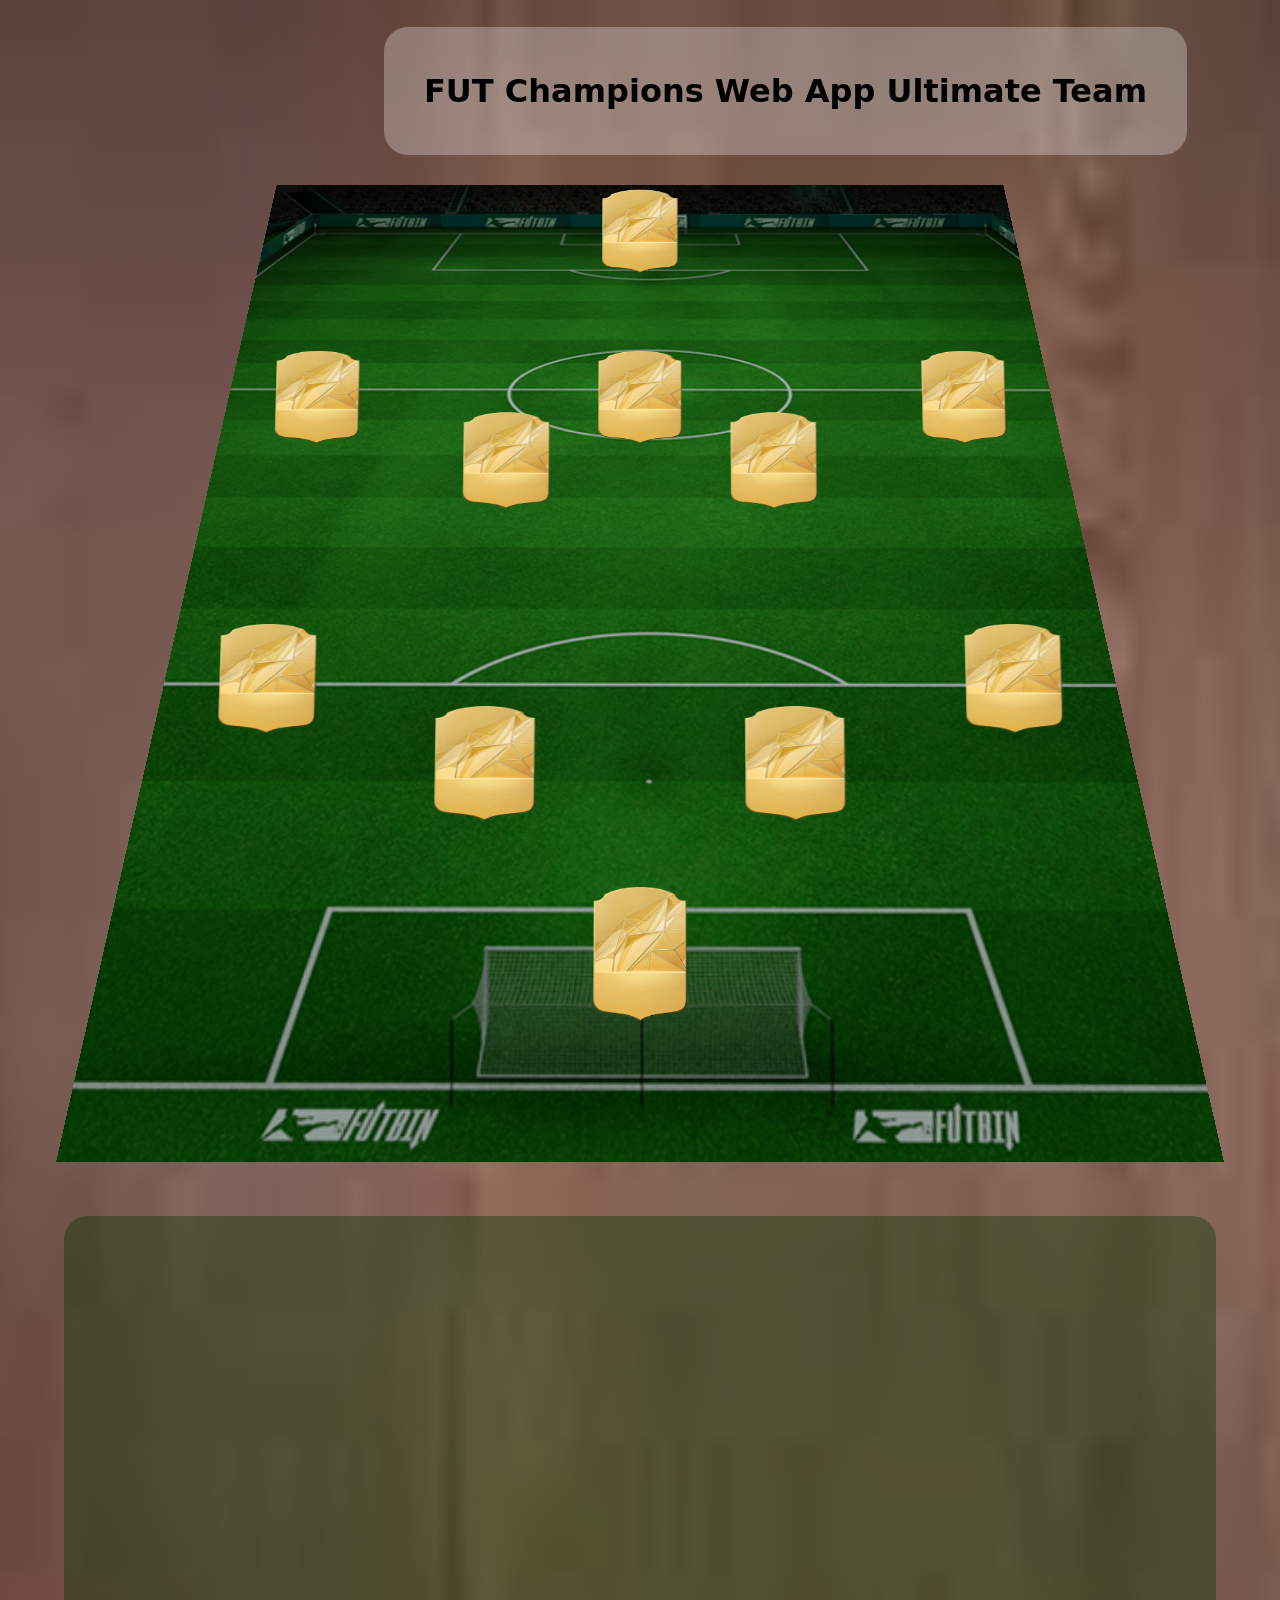
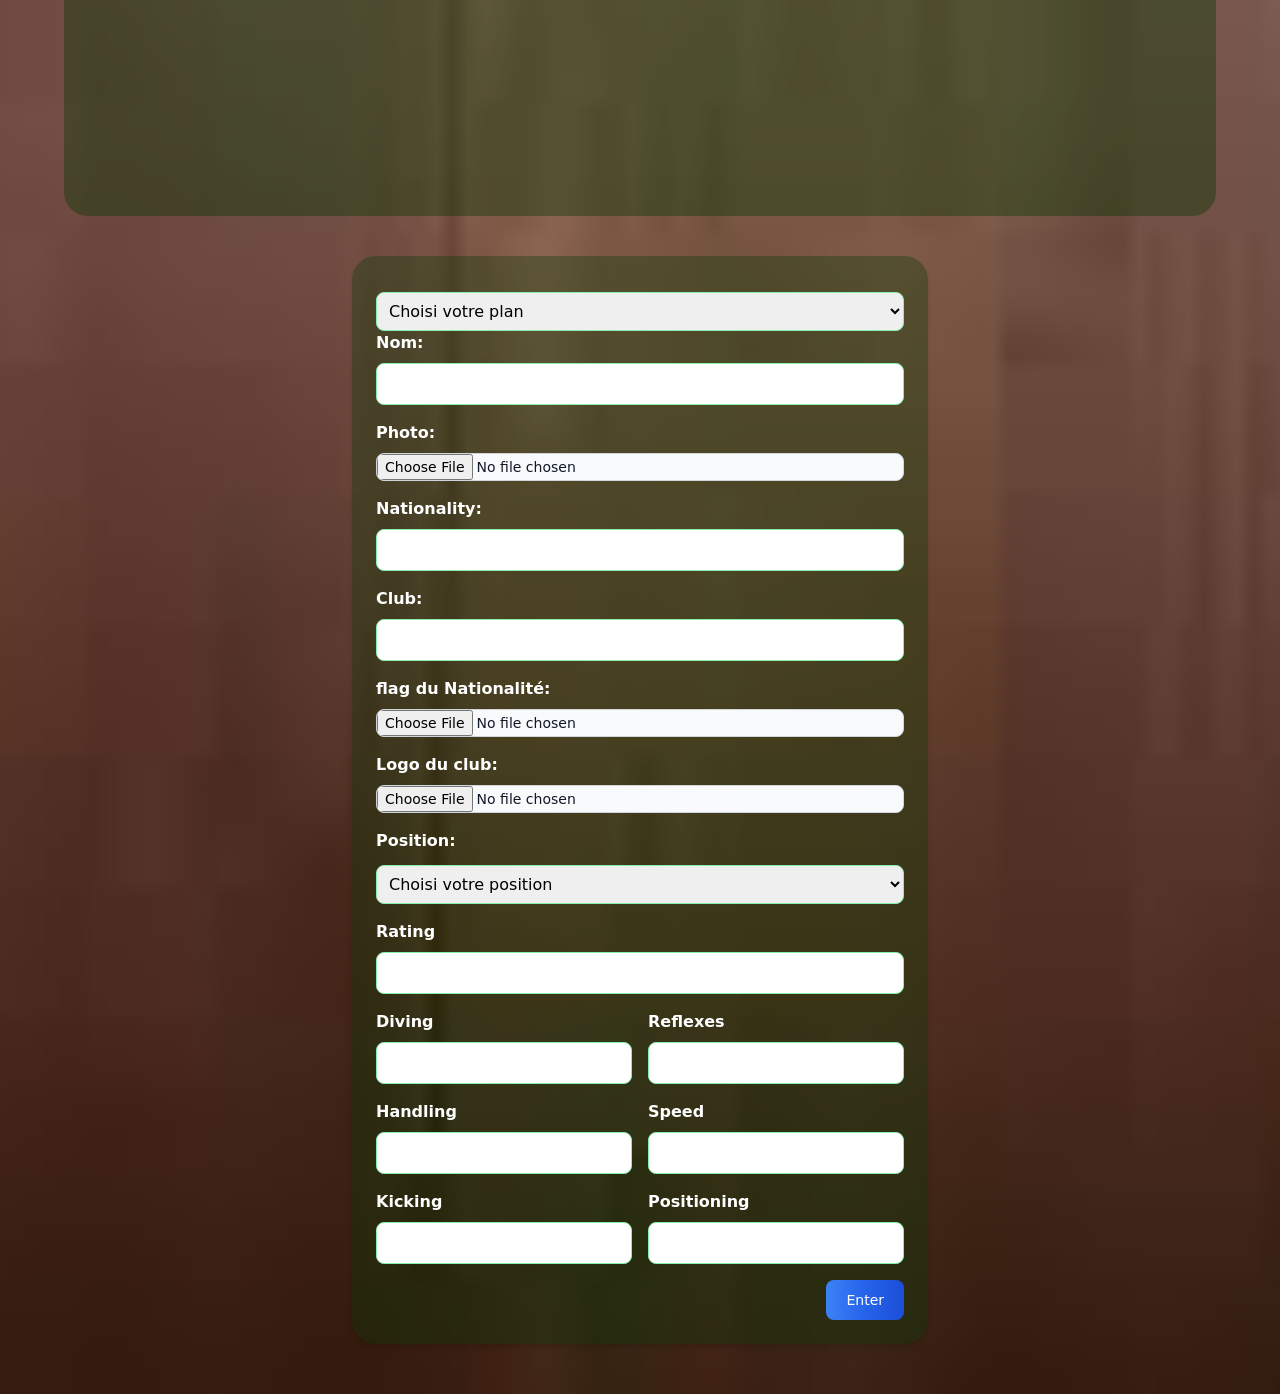
<file: src/index.html>
<!DOCTYPE html>
<html lang="en">
  <head>
    <meta charset="UTF-8" />
    <meta name="viewport" content="width=device-width, initial-scale=1.0" />
    <meta name="description" content="FUT Champions Web App Ultimate Team">
    <link rel="stylesheet" href="output.css" />
    <link rel="stylesheet" href="./style/style.css" />

    <link
      rel="stylesheet"
      href="https://cdnjs.cloudflare.com/ajax/libs/font-awesome/6.7.1/css/all.min.css"
      integrity="sha512-5Hs3dF2AEPkpNAR7UiOHba+lRSJNeM2ECkwxUIxC1Q/FLycGTbNapWXB4tP889k5T5Ju8fs4b1P5z/iB4nMfSQ=="
      crossorigin="anonymous"
      referrerpolicy="no-referrer"
    />
    <title>Document</title>
  </head>

  <body>
    <div class="containerr">
      <div class="stad w-[70%] flex items-center justify-center flex-col gap-4">
        <div class="stadDiv w-[70%] h-[70rem] mb-10 " >
          <div class="player1 plan1 plan-2-1"></div>
          <div class="player2 plan2 plan-2-2"></div>
          <div class="player3 plan3 plan-2-3"></div>
          <div class="player4 plan4 plan-2-4"></div>
          <div class="player5 plan5 plan-2-5"></div>
          <div class="player6 plan6 plan-2-6"></div>
          <div class="player7 plan7 plan-2-7"></div>
          <div class="player8 plan8 plan-2-8"></div>
          <div class="player9 plan9 plan-2-9"></div>
          <div class="player10 plan10 plan-2-10"></div>
          <div class="player11 plan11 plan-2-11"></div>
        </div>
        <div
        id="changement"
          class="changement w-[90%] m-10 p-20 rounded-3xl pt-10 flex flex-wrap items-center justify-center gap-4 bg-[#06380464] min-h-[600px]"
        ></div>
      </div>

      <div
        class="formall w-full max-w-xl mx-auto p-6 rounded-3xl bg-[#083a0457] shadow-md"
      >
        <form>
          <select
          class="select-plan w-full mt-3 p-2 border border-green-300 rounded-lg focus:outline-none focus:ring-2 focus:ring-green-500"
        >
          <option selected>Choisi votre plan</option>
          <option value="premier">4-3-3</option>
          <option value="deuxieme">4-4-2</option>
        </select>
          <div class="mb-4">
            <label class="block text-white font-bold mb-2">Nom:</label>
            <input
              type="text"
              class="input-nom w-full px-3 py-2 border border-green-300 rounded-lg focus:outline-none focus:ring-2 focus:ring-green-500"
            />
            <span class="error-nom text-[#ae3333] text-xl font-medium"></span>
          </div>
          <div class="mb-4">
            <label class="block text-white font-bold mb-2">Photo:</label>
            <input
              class="input-photo block w-full text-sm text-gray-900 border border-gray-300 rounded-lg cursor-pointer bg-gray-50 focus:outline-none focus:border-green-500"
              aria-describedby="file_input_help"
              id="file_input"
              type="file"
            />
            <span class="error-photo text-[#ae3333] text-xl font-medium"></span>
          </div>
          <div class="mb-4">
            <label class="block text-white font-bold mb-2">Nationality:</label>
            <input
              type="url"
              class="input-nationality w-full px-3 py-2 border border-green-300 rounded-lg focus:outline-none focus:ring-2 focus:ring-green-500"
            />
            <span
              class="error-nationality text-[#ae3333] text-xl font-medium"
            ></span>
          </div>
          <div class="mb-4">
            <label class="block text-white font-bold mb-2">Club:</label>
            <input
              type="text"
              class="input-club w-full px-3 py-2 border border-green-300 rounded-lg focus:outline-none focus:ring-2 focus:ring-green-500"
            />
            <span class="error-club text-[#ae3333] text-xl font-medium"></span>
          </div>
          <div class="mb-4">
            <label class="block text-white font-bold mb-2"
              >flag du Nationalité:</label
            >
            <input
              class="input-flag-nationalite block w-full text-sm text-gray-900 border border-gray-300 rounded-lg cursor-pointer bg-gray-50 focus:outline-none focus:border-green-500"
              aria-describedby="file_input_help"
              id="file_input"
              type="file"
            />
            <span
              class="error-flagNationalite text-[#ae3333] text-xl font-medium"
            ></span>
          </div>
          <div class="mb-4">
            <label class="block text-white font-bold mb-2">Logo du club:</label>
            <input
              class="input-logo-club block w-full text-sm text-gray-900 border border-gray-300 rounded-lg cursor-pointer bg-gray-50 focus:outline-none focus:border-green-500"
              aria-describedby="file_input_help"
              id="file_input"
              type="file"
            />
            <span
              class="error-logoClub text-[#ae3333] text-xl font-medium"
            ></span>
          </div>
          <div class="flex flex-col mb-4 mt-4">
            <label for="position" class="text-white font-bold">Position:</label>
            <select
              class="select-position w-full mt-3 p-2 border border-green-300 rounded-lg focus:outline-none focus:ring-2 focus:ring-green-500"
            >
              <option selected>Choisi votre position</option>
              <option value="GK">GK</option>
              <option value="CM">CM</option>
              <option value="CB">CB</option>
              <option value="LB">LB</option>
              <option value="RB">RB</option>
              <option value="LW">LW</option>
              <option value="CDM">CDM</option>
              <option value="ST">ST</option>
              <option value="RW">RW</option>
            </select>
            <span
              class="error-position text-[#ae3333] text-xl font-medium"
            ></span>
          </div>
          <div class="mb-4">
            <label class="block text-white font-bold mb-2">Rating</label>
            <input
              type="number"
              class="input-rating w-full px-3 py-2 border border-green-300 rounded-lg focus:outline-none focus:ring-2 focus:ring-green-500"
            />
            <span
              class="error-rating text-[#ae3333] text-xl font-medium"
            ></span>
          </div>

          <div class="player-gk columns-2">
            <div class="mb-4">
              <label class="block text-white font-bold mb-2">Diving</label>
              <input
                type="number"
                class="input-diving w-full px-3 py-2 border border-green-300 rounded-lg focus:outline-none focus:ring-2 focus:ring-green-500"
              />
              <span
                class="error-diving text-[#ae3333] text-xl font-medium"
              ></span>
            </div>
            <div class="mb-4">
              <label class="block text-white font-bold mb-2">Handling</label>
              <input
                type="number"
                class="input-handling w-full px-3 py-2 border border-green-300 rounded-lg focus:outline-none focus:ring-2 focus:ring-green-500"
              />
              <span
                class="error-handling text-[#ae3333] text-xl font-medium"
              ></span>
            </div>
            <div class="mb-4">
              <label class="block text-white font-bold mb-2">Kicking</label>
              <input
                type="number"
                class="input-kicking w-full px-3 py-2 border border-green-300 rounded-lg focus:outline-none focus:ring-2 focus:ring-green-500"
              />
              <span
                class="error-kicking text-[#ae3333] text-xl font-medium"
              ></span>
            </div>
            <div class="mb-4">
              <label class="block text-white font-bold mb-2">Reflexes</label>
              <input
                type="number"
                class="input-reflexes w-full px-3 py-2 border border-green-300 rounded-lg focus:outline-none focus:ring-2 focus:ring-green-500"
              />
              <span
                class="error-reflexes text-[#ae3333] text-xl font-medium"
              ></span>
            </div>
            <div class="mb-4">
              <label class="block text-white font-bold mb-2">Speed</label>
              <input
                type="number"
                class="input-speed w-full px-3 py-2 border border-green-300 rounded-lg focus:outline-none focus:ring-2 focus:ring-green-500"
              />
              <span
                class="error-speed text-[#ae3333] text-xl font-medium"
              ></span>
            </div>
            <div class="mb-4">
              <label class="block text-white font-bold mb-2">Positioning</label>
              <input
                type="number"
                class="input-positioning w-full px-3 py-2 border border-green-300 rounded-lg focus:outline-none focus:ring-2 focus:ring-green-500"
              />
              <span
                class="error-positioning text-[#ae3333] text-xl font-medium"
              ></span>
            </div>
          </div>
          <div style="display: none" class="player-cm columns-2">
            <div class="mb-4">
              <label class="block text-white font-bold mb-2">Shooting</label>
              <input
                type="number"
                class="input-shooting w-full px-3 py-2 border border-green-300 rounded-lg focus:outline-none focus:ring-2 focus:ring-green-500"
              />
              <span
                class="error-shooting text-[#ae3333] text-xl font-medium"
              ></span>
            </div>
            <div class="mb-4">
              <label class="block text-white font-bold mb-2">Pace</label>
              <input
                type="number"
                class="input-pace w-full px-3 py-2 border border-green-300 rounded-lg focus:outline-none focus:ring-2 focus:ring-green-500"
              />
              <span
                class="error-pace text-[#ae3333] text-xl font-medium"
              ></span>
            </div>
            <div class="mb-4">
              <label class="block text-white font-bold mb-2">Dribbling</label>
              <input
                type="number"
                class="input-dribbling w-full px-3 py-2 border border-green-300 rounded-lg focus:outline-none focus:ring-2 focus:ring-green-500"
              />
              <span
                class="error-dribbling text-[#ae3333] text-xl font-medium"
              ></span>
            </div>
            <div class="mb-4">
              <label class="block text-white font-bold mb-2">Defending</label>
              <input
                type="number"
                class="input-defending w-full px-3 py-2 border border-green-300 rounded-lg focus:outline-none focus:ring-2 focus:ring-green-500"
              />
              <span
                class="error-defending text-[#ae3333] text-xl font-medium"
              ></span>
            </div>
            <div class="mb-4">
              <label class="block text-white font-bold mb-2">Physical</label>
              <input
                type="number"
                class="input-physical w-full px-3 py-2 border border-green-300 rounded-lg focus:outline-none focus:ring-2 focus:ring-green-500"
              />
              <span
                class="error-physical text-[#ae3333] text-xl font-medium"
              ></span>
            </div>
            <div class="mb-4">
              <label class="block text-white font-bold mb-2">Passing</label>
              <input
                type="number"
                class="input-passing w-full px-3 py-2 border border-green-300 rounded-lg focus:outline-none focus:ring-2 focus:ring-green-500"
              />
              <span
                class="error-passing text-[#ae3333] text-xl font-medium"
              ></span>
            </div>
          </div>

          <div class="flex justify-end">
            <button
              type="button"
              class="btn-enter text-white bg-gradient-to-r from-blue-500 via-blue-600 to-blue-700 hover:bg-gradient-to-br focus:outline-none focus:ring-blue-300 font-medium rounded-lg text-sm px-5 py-2.5 text-center"
            >
              Enter
            </button>
          </div>
        </form>
      </div>
    </div>
    <h1 class="title text-[2rem] font-bold bg-[#ffffff4a] p-10 rounded-3xl ">
      FUT Champions Web App Ultimate Team
    </h1>









  
  
    <script src="./js/main.js"></script>
  </body>
</html>
</file>
<file: src/output.css>
*, ::before, ::after {
  --tw-border-spacing-x: 0;
  --tw-border-spacing-y: 0;
  --tw-translate-x: 0;
  --tw-translate-y: 0;
  --tw-rotate: 0;
  --tw-skew-x: 0;
  --tw-skew-y: 0;
  --tw-scale-x: 1;
  --tw-scale-y: 1;
  --tw-pan-x:  ;
  --tw-pan-y:  ;
  --tw-pinch-zoom:  ;
  --tw-scroll-snap-strictness: proximity;
  --tw-gradient-from-position:  ;
  --tw-gradient-via-position:  ;
  --tw-gradient-to-position:  ;
  --tw-ordinal:  ;
  --tw-slashed-zero:  ;
  --tw-numeric-figure:  ;
  --tw-numeric-spacing:  ;
  --tw-numeric-fraction:  ;
  --tw-ring-inset:  ;
  --tw-ring-offset-width: 0px;
  --tw-ring-offset-color: #fff;
  --tw-ring-color: rgb(59 130 246 / 0.5);
  --tw-ring-offset-shadow: 0 0 #0000;
  --tw-ring-shadow: 0 0 #0000;
  --tw-shadow: 0 0 #0000;
  --tw-shadow-colored: 0 0 #0000;
  --tw-blur:  ;
  --tw-brightness:  ;
  --tw-contrast:  ;
  --tw-grayscale:  ;
  --tw-hue-rotate:  ;
  --tw-invert:  ;
  --tw-saturate:  ;
  --tw-sepia:  ;
  --tw-drop-shadow:  ;
  --tw-backdrop-blur:  ;
  --tw-backdrop-brightness:  ;
  --tw-backdrop-contrast:  ;
  --tw-backdrop-grayscale:  ;
  --tw-backdrop-hue-rotate:  ;
  --tw-backdrop-invert:  ;
  --tw-backdrop-opacity:  ;
  --tw-backdrop-saturate:  ;
  --tw-backdrop-sepia:  ;
  --tw-contain-size:  ;
  --tw-contain-layout:  ;
  --tw-contain-paint:  ;
  --tw-contain-style:  ;
}

::backdrop {
  --tw-border-spacing-x: 0;
  --tw-border-spacing-y: 0;
  --tw-translate-x: 0;
  --tw-translate-y: 0;
  --tw-rotate: 0;
  --tw-skew-x: 0;
  --tw-skew-y: 0;
  --tw-scale-x: 1;
  --tw-scale-y: 1;
  --tw-pan-x:  ;
  --tw-pan-y:  ;
  --tw-pinch-zoom:  ;
  --tw-scroll-snap-strictness: proximity;
  --tw-gradient-from-position:  ;
  --tw-gradient-via-position:  ;
  --tw-gradient-to-position:  ;
  --tw-ordinal:  ;
  --tw-slashed-zero:  ;
  --tw-numeric-figure:  ;
  --tw-numeric-spacing:  ;
  --tw-numeric-fraction:  ;
  --tw-ring-inset:  ;
  --tw-ring-offset-width: 0px;
  --tw-ring-offset-color: #fff;
  --tw-ring-color: rgb(59 130 246 / 0.5);
  --tw-ring-offset-shadow: 0 0 #0000;
  --tw-ring-shadow: 0 0 #0000;
  --tw-shadow: 0 0 #0000;
  --tw-shadow-colored: 0 0 #0000;
  --tw-blur:  ;
  --tw-brightness:  ;
  --tw-contrast:  ;
  --tw-grayscale:  ;
  --tw-hue-rotate:  ;
  --tw-invert:  ;
  --tw-saturate:  ;
  --tw-sepia:  ;
  --tw-drop-shadow:  ;
  --tw-backdrop-blur:  ;
  --tw-backdrop-brightness:  ;
  --tw-backdrop-contrast:  ;
  --tw-backdrop-grayscale:  ;
  --tw-backdrop-hue-rotate:  ;
  --tw-backdrop-invert:  ;
  --tw-backdrop-opacity:  ;
  --tw-backdrop-saturate:  ;
  --tw-backdrop-sepia:  ;
  --tw-contain-size:  ;
  --tw-contain-layout:  ;
  --tw-contain-paint:  ;
  --tw-contain-style:  ;
}

/*
! tailwindcss v3.4.15 | MIT License | https://tailwindcss.com
*/

/*
1. Prevent padding and border from affecting element width. (https://github.com/mozdevs/cssremedy/issues/4)
2. Allow adding a border to an element by just adding a border-width. (https://github.com/tailwindcss/tailwindcss/pull/116)
*/

*,
::before,
::after {
  box-sizing: border-box;
  /* 1 */
  border-width: 0;
  /* 2 */
  border-style: solid;
  /* 2 */
  border-color: #e5e7eb;
  /* 2 */
}

::before,
::after {
  --tw-content: '';
}

/*
1. Use a consistent sensible line-height in all browsers.
2. Prevent adjustments of font size after orientation changes in iOS.
3. Use a more readable tab size.
4. Use the user's configured `sans` font-family by default.
5. Use the user's configured `sans` font-feature-settings by default.
6. Use the user's configured `sans` font-variation-settings by default.
7. Disable tap highlights on iOS
*/

html,
:host {
  line-height: 1.5;
  /* 1 */
  -webkit-text-size-adjust: 100%;
  /* 2 */
  -moz-tab-size: 4;
  /* 3 */
  -o-tab-size: 4;
     tab-size: 4;
  /* 3 */
  font-family: ui-sans-serif, system-ui, sans-serif, "Apple Color Emoji", "Segoe UI Emoji", "Segoe UI Symbol", "Noto Color Emoji";
  /* 4 */
  font-feature-settings: normal;
  /* 5 */
  font-variation-settings: normal;
  /* 6 */
  -webkit-tap-highlight-color: transparent;
  /* 7 */
}

/*
1. Remove the margin in all browsers.
2. Inherit line-height from `html` so users can set them as a class directly on the `html` element.
*/

body {
  margin: 0;
  /* 1 */
  line-height: inherit;
  /* 2 */
}

/*
1. Add the correct height in Firefox.
2. Correct the inheritance of border color in Firefox. (https://bugzilla.mozilla.org/show_bug.cgi?id=190655)
3. Ensure horizontal rules are visible by default.
*/

hr {
  height: 0;
  /* 1 */
  color: inherit;
  /* 2 */
  border-top-width: 1px;
  /* 3 */
}

/*
Add the correct text decoration in Chrome, Edge, and Safari.
*/

abbr:where([title]) {
  -webkit-text-decoration: underline dotted;
          text-decoration: underline dotted;
}

/*
Remove the default font size and weight for headings.
*/

h1,
h2,
h3,
h4,
h5,
h6 {
  font-size: inherit;
  font-weight: inherit;
}

/*
Reset links to optimize for opt-in styling instead of opt-out.
*/

a {
  color: inherit;
  text-decoration: inherit;
}

/*
Add the correct font weight in Edge and Safari.
*/

b,
strong {
  font-weight: bolder;
}

/*
1. Use the user's configured `mono` font-family by default.
2. Use the user's configured `mono` font-feature-settings by default.
3. Use the user's configured `mono` font-variation-settings by default.
4. Correct the odd `em` font sizing in all browsers.
*/

code,
kbd,
samp,
pre {
  font-family: ui-monospace, SFMono-Regular, Menlo, Monaco, Consolas, "Liberation Mono", "Courier New", monospace;
  /* 1 */
  font-feature-settings: normal;
  /* 2 */
  font-variation-settings: normal;
  /* 3 */
  font-size: 1em;
  /* 4 */
}

/*
Add the correct font size in all browsers.
*/

small {
  font-size: 80%;
}

/*
Prevent `sub` and `sup` elements from affecting the line height in all browsers.
*/

sub,
sup {
  font-size: 75%;
  line-height: 0;
  position: relative;
  vertical-align: baseline;
}

sub {
  bottom: -0.25em;
}

sup {
  top: -0.5em;
}

/*
1. Remove text indentation from table contents in Chrome and Safari. (https://bugs.chromium.org/p/chromium/issues/detail?id=999088, https://bugs.webkit.org/show_bug.cgi?id=201297)
2. Correct table border color inheritance in all Chrome and Safari. (https://bugs.chromium.org/p/chromium/issues/detail?id=935729, https://bugs.webkit.org/show_bug.cgi?id=195016)
3. Remove gaps between table borders by default.
*/

table {
  text-indent: 0;
  /* 1 */
  border-color: inherit;
  /* 2 */
  border-collapse: collapse;
  /* 3 */
}

/*
1. Change the font styles in all browsers.
2. Remove the margin in Firefox and Safari.
3. Remove default padding in all browsers.
*/

button,
input,
optgroup,
select,
textarea {
  font-family: inherit;
  /* 1 */
  font-feature-settings: inherit;
  /* 1 */
  font-variation-settings: inherit;
  /* 1 */
  font-size: 100%;
  /* 1 */
  font-weight: inherit;
  /* 1 */
  line-height: inherit;
  /* 1 */
  letter-spacing: inherit;
  /* 1 */
  color: inherit;
  /* 1 */
  margin: 0;
  /* 2 */
  padding: 0;
  /* 3 */
}

/*
Remove the inheritance of text transform in Edge and Firefox.
*/

button,
select {
  text-transform: none;
}

/*
1. Correct the inability to style clickable types in iOS and Safari.
2. Remove default button styles.
*/

button,
input:where([type='button']),
input:where([type='reset']),
input:where([type='submit']) {
  -webkit-appearance: button;
  /* 1 */
  background-color: transparent;
  /* 2 */
  background-image: none;
  /* 2 */
}

/*
Use the modern Firefox focus style for all focusable elements.
*/

:-moz-focusring {
  outline: auto;
}

/*
Remove the additional `:invalid` styles in Firefox. (https://github.com/mozilla/gecko-dev/blob/2f9eacd9d3d995c937b4251a5557d95d494c9be1/layout/style/res/forms.css#L728-L737)
*/

:-moz-ui-invalid {
  box-shadow: none;
}

/*
Add the correct vertical alignment in Chrome and Firefox.
*/

progress {
  vertical-align: baseline;
}

/*
Correct the cursor style of increment and decrement buttons in Safari.
*/

::-webkit-inner-spin-button,
::-webkit-outer-spin-button {
  height: auto;
}

/*
1. Correct the odd appearance in Chrome and Safari.
2. Correct the outline style in Safari.
*/

[type='search'] {
  -webkit-appearance: textfield;
  /* 1 */
  outline-offset: -2px;
  /* 2 */
}

/*
Remove the inner padding in Chrome and Safari on macOS.
*/

::-webkit-search-decoration {
  -webkit-appearance: none;
}

/*
1. Correct the inability to style clickable types in iOS and Safari.
2. Change font properties to `inherit` in Safari.
*/

::-webkit-file-upload-button {
  -webkit-appearance: button;
  /* 1 */
  font: inherit;
  /* 2 */
}

/*
Add the correct display in Chrome and Safari.
*/

summary {
  display: list-item;
}

/*
Removes the default spacing and border for appropriate elements.
*/

blockquote,
dl,
dd,
h1,
h2,
h3,
h4,
h5,
h6,
hr,
figure,
p,
pre {
  margin: 0;
}

fieldset {
  margin: 0;
  padding: 0;
}

legend {
  padding: 0;
}

ol,
ul,
menu {
  list-style: none;
  margin: 0;
  padding: 0;
}

/*
Reset default styling for dialogs.
*/

dialog {
  padding: 0;
}

/*
Prevent resizing textareas horizontally by default.
*/

textarea {
  resize: vertical;
}

/*
1. Reset the default placeholder opacity in Firefox. (https://github.com/tailwindlabs/tailwindcss/issues/3300)
2. Set the default placeholder color to the user's configured gray 400 color.
*/

input::-moz-placeholder, textarea::-moz-placeholder {
  opacity: 1;
  /* 1 */
  color: #9ca3af;
  /* 2 */
}

input::placeholder,
textarea::placeholder {
  opacity: 1;
  /* 1 */
  color: #9ca3af;
  /* 2 */
}

/*
Set the default cursor for buttons.
*/

button,
[role="button"] {
  cursor: pointer;
}

/*
Make sure disabled buttons don't get the pointer cursor.
*/

:disabled {
  cursor: default;
}

/*
1. Make replaced elements `display: block` by default. (https://github.com/mozdevs/cssremedy/issues/14)
2. Add `vertical-align: middle` to align replaced elements more sensibly by default. (https://github.com/jensimmons/cssremedy/issues/14#issuecomment-634934210)
   This can trigger a poorly considered lint error in some tools but is included by design.
*/

img,
svg,
video,
canvas,
audio,
iframe,
embed,
object {
  display: block;
  /* 1 */
  vertical-align: middle;
  /* 2 */
}

/*
Constrain images and videos to the parent width and preserve their intrinsic aspect ratio. (https://github.com/mozdevs/cssremedy/issues/14)
*/

img,
video {
  max-width: 100%;
  height: auto;
}

/* Make elements with the HTML hidden attribute stay hidden by default */

[hidden]:where(:not([hidden="until-found"])) {
  display: none;
}

.m-10 {
  margin: 2.5rem;
}

.mx-auto {
  margin-left: auto;
  margin-right: auto;
}

.mb-1 {
  margin-bottom: 0.25rem;
}

.mb-10 {
  margin-bottom: 2.5rem;
}

.mb-2 {
  margin-bottom: 0.5rem;
}

.mb-4 {
  margin-bottom: 1rem;
}

.me-1 {
  margin-inline-end: 0.25rem;
}

.mt-2 {
  margin-top: 0.5rem;
}

.mt-3 {
  margin-top: 0.75rem;
}

.mt-4 {
  margin-top: 1rem;
}

.me-2 {
  margin-inline-end: 0.5rem;
}

.block {
  display: block;
}

.flex {
  display: flex;
}

.grid {
  display: grid;
}

.h-16 {
  height: 4rem;
}

.h-3 {
  height: 0.75rem;
}

.h-5 {
  height: 1.25rem;
}

.h-\[70rem\] {
  height: 70rem;
}

.h-\[2\] {
  height: 2;
}

.h-\[250px\] {
  height: 250px;
}

.h-\[\] {
  height: ;
}

.min-h-\[600px\] {
  min-height: 600px;
}

.w-16 {
  width: 4rem;
}

.w-5 {
  width: 1.25rem;
}

.w-\[70\%\] {
  width: 70%;
}

.w-\[90\%\] {
  width: 90%;
}

.w-full {
  width: 100%;
}

.max-w-\[170px\] {
  max-width: 170px;
}

.max-w-xl {
  max-width: 36rem;
}

.cursor-pointer {
  cursor: pointer;
}

.columns-2 {
  -moz-columns: 2;
       columns: 2;
}

.columns-1 {
  -moz-columns: 1;
       columns: 1;
}

.grid-cols-6 {
  grid-template-columns: repeat(6, minmax(0, 1fr));
}

.flex-col {
  flex-direction: column;
}

.flex-wrap {
  flex-wrap: wrap;
}

.items-start {
  align-items: flex-start;
}

.items-center {
  align-items: center;
}

.justify-end {
  justify-content: flex-end;
}

.justify-center {
  justify-content: center;
}

.justify-between {
  justify-content: space-between;
}

.gap-1 {
  gap: 0.25rem;
}

.gap-2 {
  gap: 0.5rem;
}

.gap-3 {
  gap: 0.75rem;
}

.gap-4 {
  gap: 1rem;
}

.space-x-2 > :not([hidden]) ~ :not([hidden]) {
  --tw-space-x-reverse: 0;
  margin-right: calc(0.5rem * var(--tw-space-x-reverse));
  margin-left: calc(0.5rem * calc(1 - var(--tw-space-x-reverse)));
}

.rounded-3xl {
  border-radius: 1.5rem;
}

.rounded-full {
  border-radius: 9999px;
}

.rounded-lg {
  border-radius: 0.5rem;
}

.rounded-l {
  border-top-left-radius: 0.25rem;
  border-bottom-left-radius: 0.25rem;
}

.border {
  border-width: 1px;
}

.border-gray-300 {
  --tw-border-opacity: 1;
  border-color: rgb(209 213 219 / var(--tw-border-opacity, 1));
}

.border-green-300 {
  --tw-border-opacity: 1;
  border-color: rgb(134 239 172 / var(--tw-border-opacity, 1));
}

.border-gray-200 {
  --tw-border-opacity: 1;
  border-color: rgb(229 231 235 / var(--tw-border-opacity, 1));
}

.bg-\[\#06380464\] {
  background-color: #06380464;
}

.bg-\[\#083a0457\] {
  background-color: #083a0457;
}

.bg-\[\#ffffff4a\] {
  background-color: #ffffff4a;
}

.bg-blue-600 {
  --tw-bg-opacity: 1;
  background-color: rgb(37 99 235 / var(--tw-bg-opacity, 1));
}

.bg-gray-50 {
  --tw-bg-opacity: 1;
  background-color: rgb(249 250 251 / var(--tw-bg-opacity, 1));
}

.bg-red-700 {
  --tw-bg-opacity: 1;
  background-color: rgb(185 28 28 / var(--tw-bg-opacity, 1));
}

.bg-white {
  --tw-bg-opacity: 1;
  background-color: rgb(255 255 255 / var(--tw-bg-opacity, 1));
}

.bg-gradient-to-r {
  background-image: linear-gradient(to right, var(--tw-gradient-stops));
}

.from-blue-500 {
  --tw-gradient-from: #3b82f6 var(--tw-gradient-from-position);
  --tw-gradient-to: rgb(59 130 246 / 0) var(--tw-gradient-to-position);
  --tw-gradient-stops: var(--tw-gradient-from), var(--tw-gradient-to);
}

.from-lime-200 {
  --tw-gradient-from: #d9f99d var(--tw-gradient-from-position);
  --tw-gradient-to: rgb(217 249 157 / 0) var(--tw-gradient-to-position);
  --tw-gradient-stops: var(--tw-gradient-from), var(--tw-gradient-to);
}

.via-blue-600 {
  --tw-gradient-to: rgb(37 99 235 / 0)  var(--tw-gradient-to-position);
  --tw-gradient-stops: var(--tw-gradient-from), #2563eb var(--tw-gradient-via-position), var(--tw-gradient-to);
}

.via-lime-400 {
  --tw-gradient-to: rgb(163 230 53 / 0)  var(--tw-gradient-to-position);
  --tw-gradient-stops: var(--tw-gradient-from), #a3e635 var(--tw-gradient-via-position), var(--tw-gradient-to);
}

.to-blue-700 {
  --tw-gradient-to: #1d4ed8 var(--tw-gradient-to-position);
}

.to-lime-500 {
  --tw-gradient-to: #84cc16 var(--tw-gradient-to-position);
}

.p-10 {
  padding: 2.5rem;
}

.p-2 {
  padding: 0.5rem;
}

.p-20 {
  padding: 5rem;
}

.p-4 {
  padding: 1rem;
}

.p-6 {
  padding: 1.5rem;
}

.px-1 {
  padding-left: 0.25rem;
  padding-right: 0.25rem;
}

.px-3 {
  padding-left: 0.75rem;
  padding-right: 0.75rem;
}

.px-5 {
  padding-left: 1.25rem;
  padding-right: 1.25rem;
}

.py-1 {
  padding-top: 0.25rem;
  padding-bottom: 0.25rem;
}

.py-1\.5 {
  padding-top: 0.375rem;
  padding-bottom: 0.375rem;
}

.py-2 {
  padding-top: 0.5rem;
  padding-bottom: 0.5rem;
}

.py-2\.5 {
  padding-top: 0.625rem;
  padding-bottom: 0.625rem;
}

.pt-10 {
  padding-top: 2.5rem;
}

.text-center {
  text-align: center;
}

.text-\[2rem\] {
  font-size: 2rem;
}

.text-lg {
  font-size: 1.125rem;
  line-height: 1.75rem;
}

.text-sm {
  font-size: 0.875rem;
  line-height: 1.25rem;
}

.text-xl {
  font-size: 1.25rem;
  line-height: 1.75rem;
}

.text-xs {
  font-size: 0.75rem;
  line-height: 1rem;
}

.font-bold {
  font-weight: 700;
}

.font-medium {
  font-weight: 500;
}

.text-\[\#ae3333\] {
  --tw-text-opacity: 1;
  color: rgb(174 51 51 / var(--tw-text-opacity, 1));
}

.text-gray-900 {
  --tw-text-opacity: 1;
  color: rgb(17 24 39 / var(--tw-text-opacity, 1));
}

.text-white {
  --tw-text-opacity: 1;
  color: rgb(255 255 255 / var(--tw-text-opacity, 1));
}

.shadow-md {
  --tw-shadow: 0 4px 6px -1px rgb(0 0 0 / 0.1), 0 2px 4px -2px rgb(0 0 0 / 0.1);
  --tw-shadow-colored: 0 4px 6px -1px var(--tw-shadow-color), 0 2px 4px -2px var(--tw-shadow-color);
  box-shadow: var(--tw-ring-offset-shadow, 0 0 #0000), var(--tw-ring-shadow, 0 0 #0000), var(--tw-shadow);
}

.hover\:bg-blue-700:hover {
  --tw-bg-opacity: 1;
  background-color: rgb(29 78 216 / var(--tw-bg-opacity, 1));
}

.hover\:bg-red-800:hover {
  --tw-bg-opacity: 1;
  background-color: rgb(153 27 27 / var(--tw-bg-opacity, 1));
}

.hover\:bg-gray-100:hover {
  --tw-bg-opacity: 1;
  background-color: rgb(243 244 246 / var(--tw-bg-opacity, 1));
}

.hover\:bg-gradient-to-br:hover {
  background-image: linear-gradient(to bottom right, var(--tw-gradient-stops));
}

.hover\:text-blue-700:hover {
  --tw-text-opacity: 1;
  color: rgb(29 78 216 / var(--tw-text-opacity, 1));
}

.focus\:z-10:focus {
  z-index: 10;
}

.focus\:border-green-500:focus {
  --tw-border-opacity: 1;
  border-color: rgb(34 197 94 / var(--tw-border-opacity, 1));
}

.focus\:outline-none:focus {
  outline: 2px solid transparent;
  outline-offset: 2px;
}

.focus\:ring-2:focus {
  --tw-ring-offset-shadow: var(--tw-ring-inset) 0 0 0 var(--tw-ring-offset-width) var(--tw-ring-offset-color);
  --tw-ring-shadow: var(--tw-ring-inset) 0 0 0 calc(2px + var(--tw-ring-offset-width)) var(--tw-ring-color);
  box-shadow: var(--tw-ring-offset-shadow), var(--tw-ring-shadow), var(--tw-shadow, 0 0 #0000);
}

.focus\:ring-4:focus {
  --tw-ring-offset-shadow: var(--tw-ring-inset) 0 0 0 var(--tw-ring-offset-width) var(--tw-ring-offset-color);
  --tw-ring-shadow: var(--tw-ring-inset) 0 0 0 calc(4px + var(--tw-ring-offset-width)) var(--tw-ring-color);
  box-shadow: var(--tw-ring-offset-shadow), var(--tw-ring-shadow), var(--tw-shadow, 0 0 #0000);
}

.focus\:ring-blue-300:focus {
  --tw-ring-opacity: 1;
  --tw-ring-color: rgb(147 197 253 / var(--tw-ring-opacity, 1));
}

.focus\:ring-green-500:focus {
  --tw-ring-opacity: 1;
  --tw-ring-color: rgb(34 197 94 / var(--tw-ring-opacity, 1));
}

.focus\:ring-red-300:focus {
  --tw-ring-opacity: 1;
  --tw-ring-color: rgb(252 165 165 / var(--tw-ring-opacity, 1));
}

.focus\:ring-gray-100:focus {
  --tw-ring-opacity: 1;
  --tw-ring-color: rgb(243 244 246 / var(--tw-ring-opacity, 1));
}

@media (prefers-color-scheme: dark) {
  .dark\:border-gray-600 {
    --tw-border-opacity: 1;
    border-color: rgb(75 85 99 / var(--tw-border-opacity, 1));
  }

  .dark\:bg-gray-800 {
    --tw-bg-opacity: 1;
    background-color: rgb(31 41 55 / var(--tw-bg-opacity, 1));
  }

  .dark\:text-gray-400 {
    --tw-text-opacity: 1;
    color: rgb(156 163 175 / var(--tw-text-opacity, 1));
  }

  .dark\:hover\:bg-gray-700:hover {
    --tw-bg-opacity: 1;
    background-color: rgb(55 65 81 / var(--tw-bg-opacity, 1));
  }

  .dark\:hover\:text-white:hover {
    --tw-text-opacity: 1;
    color: rgb(255 255 255 / var(--tw-text-opacity, 1));
  }

  .dark\:focus\:ring-gray-700:focus {
    --tw-ring-opacity: 1;
    --tw-ring-color: rgb(55 65 81 / var(--tw-ring-opacity, 1));
  }
}
</file>
<file: src/style/style.css>
.stad {
  perspective: 500px;
}
.containerr {
  background-image: url(../images/bg.jpg);
  background-position: center;
  background-repeat: no-repeat;
  background-size: cover;
}
.card {
  background-image: url(../images/card.webp);
  background-position: center;
  background-repeat: no-repeat;
  background-size: cover;
}
.stadDiv {
  display: grid;
  grid-template-columns: repeat(13, 1fr);
  grid-template-rows: repeat(13, 1fr);
  background-image: url(../images/stadium_background.webp);
  background-position: center;
  background-repeat: no-repeat;
  background-size: cover;
  transform: rotateX(12deg);
  perspective: 500px;
  gap: 20px;
}

.plan-2-1 {
  grid-column: 6/9;
  grid-row: 10/14;
}

.plan-2-2 {
  grid-column: 1/4;
  grid-row: 8/10;
}
.plan-2-3 {
  grid-column: 4/7;
  grid-row: 9/11;
}

.plan-2-4 {
  grid-column: 8/11;
  grid-row: 9/11;
}

.plan-2-5 {
  grid-column: 11/14;
  grid-row: 8/10;
}

.plan-2-6 {
  grid-column: 2/5;
  grid-row: 4/6;
}
.plan-2-7 {
  grid-column: 6/9;
  grid-row: 5/7;
}
.plan-2-8 {
  grid-column: 10/13;
  grid-row: 4/6;
}

.plan-2-9 {
  grid-column: 2/5;
  grid-row: 1/3;
}
.plan-2-10 {
  grid-column: 6/9;
  grid-row: 2/4;
}
.plan-2-11 {
  grid-column: 10/13;
  grid-row: 1/3;
}
.formall {
  position: absolute;
  left: 70%;
  top: 5%;
}
.title {
  position: absolute;
  left: 17%;
  top: 3%;
}

.plan1 {
  grid-column: 6/9;
  grid-row: 10/14;
}

.plan2 {
  grid-column: 1/4;
  grid-row: 8/10;
}
.plan3 {
  grid-column: 4/7;
  grid-row: 9/11;
}

.plan4 {
  grid-column: 8/11;
  grid-row: 9/11;
}

.plan5 {
  grid-column: 11/14;
  grid-row: 8/10;
}

.plan9 {
  grid-column: 1/4;
  grid-row: 4/6;
}
.plan7 {
  grid-column: 4/7;
  grid-row: 5/7;
}
.plan8 {
  grid-column: 8/11;
  grid-row: 5/7;
}
.plan11 {
  grid-column: 11/14;
  grid-row: 4/6;
}

.plan6 {
  grid-column: 6/9;
  grid-row: 4/6;
}

.plan10 {
  grid-column: 6/9;
  grid-row: 1/3;
}

.formall {
  position: absolute;
  left: 70%;
  top: 5%;
}
.title {
  position: absolute;
  left: 17%;
  top: 3%;
}

.player2,
.player3,
.player4,
.player5,
.player6,
.player7,
.player8,
.player9,
.player10,
.player11 {
  background-image: url(../images/badge_gold.webp);
  background-size: contain;
  background-position: center;
  background-repeat: no-repeat;

  transform: rotateX(-10deg);
  display: flex;
  align-items: center;
  justify-content: center;
}
.player1 {
  background-image: url(../images/badge_gold.webp);
  background-size: 50% 50%;
  background-position: center;
  background-repeat: no-repeat;

  transform: rotateX(-10deg);
  display: flex;
  align-items: center;
  justify-content: center;
}
.otton-display-formall {
  display: none;
}

@media (max-width: 1700px) {
  .stad {
    width: 100%;
  }
  .containerr {
    display: flex;
    flex-direction: column;
  }
  .formall {
    position: static;
    margin-bottom: 50px;
  }
  .title {
    left: 30%;
  }
}
</file>
